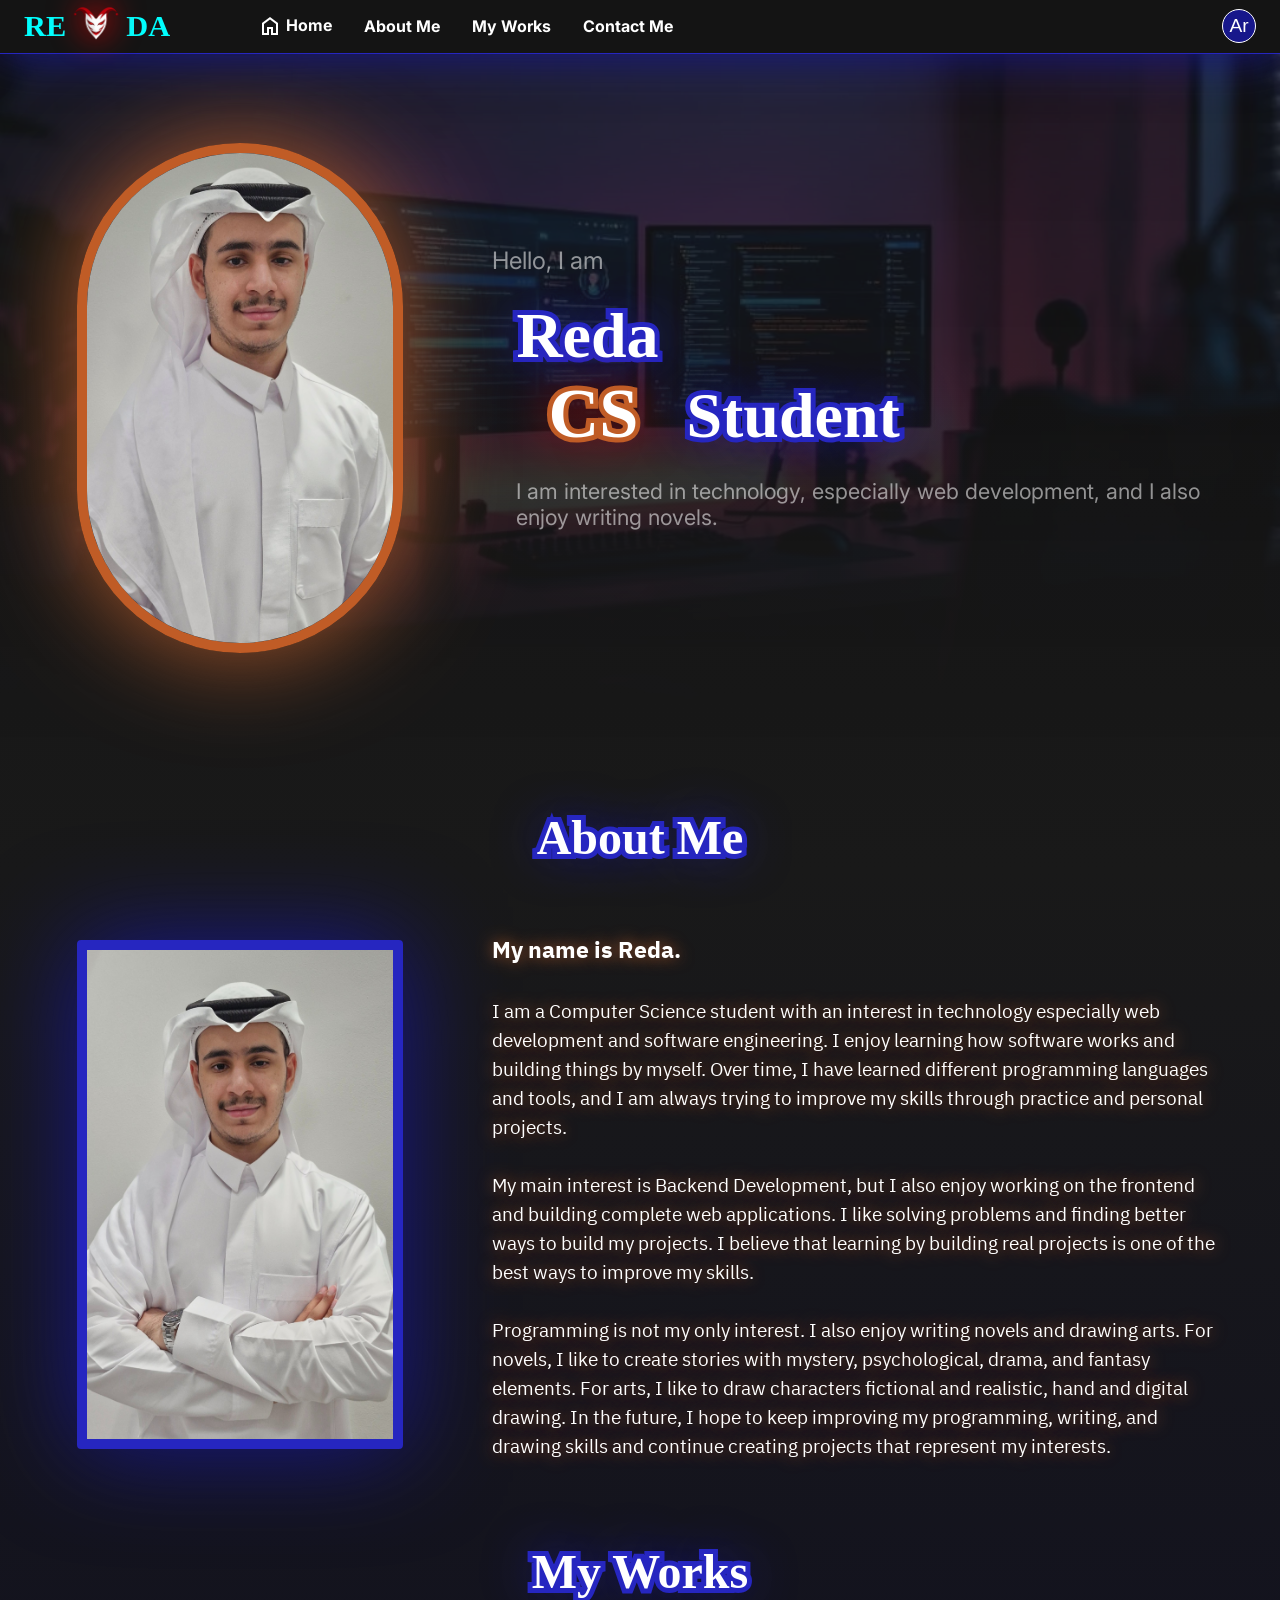
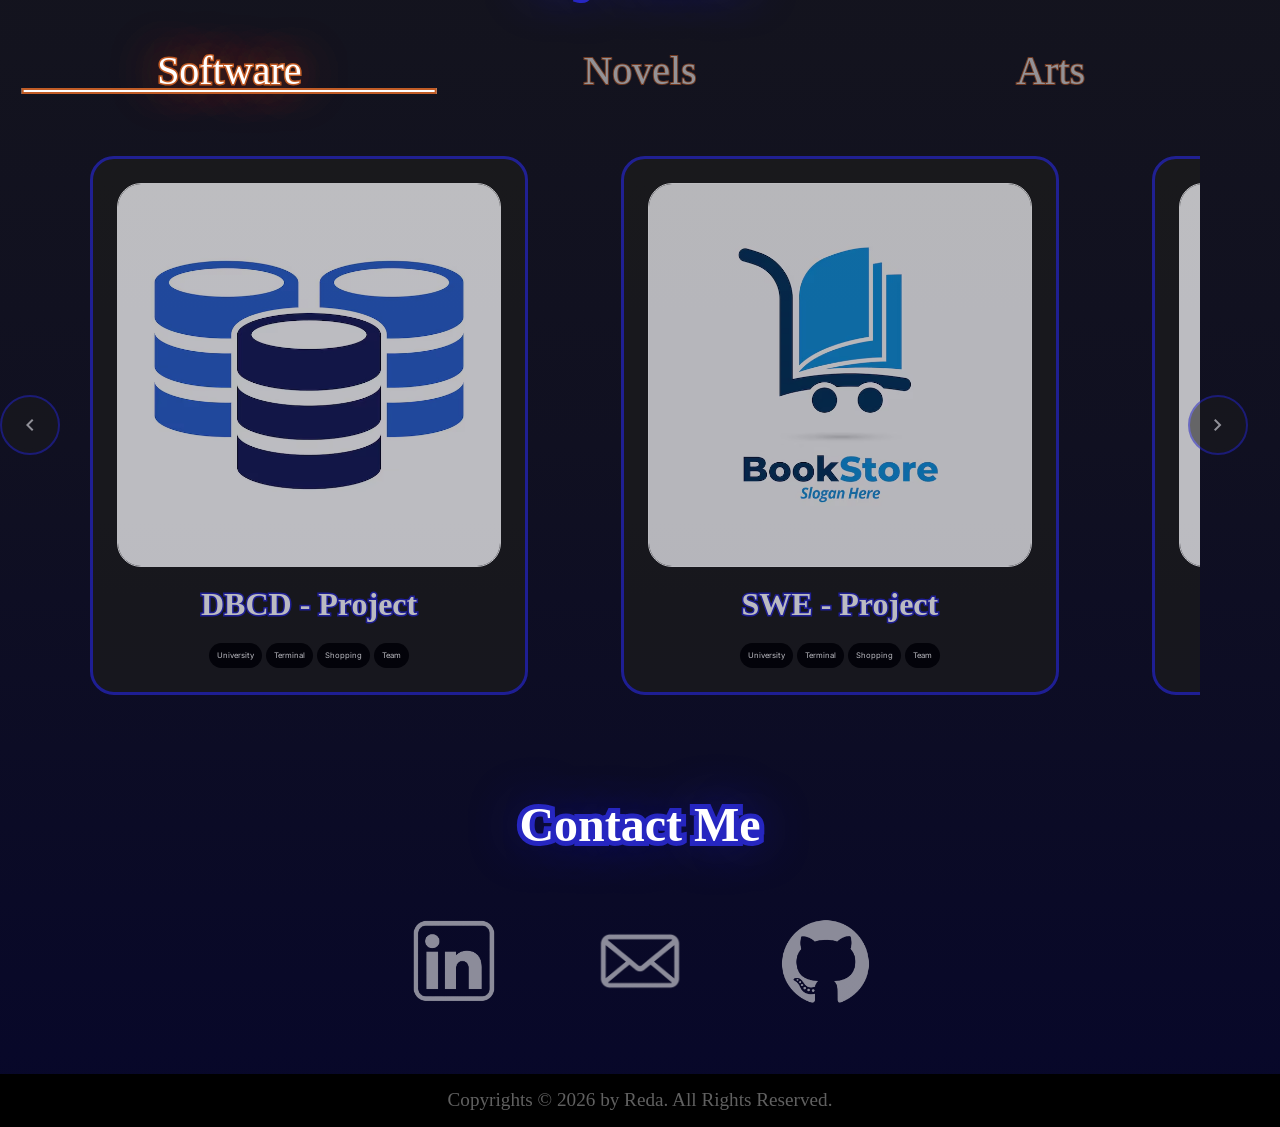
<file: index.html>
<!DOCTYPE html>
<html lang="en" dir="ltr">

<head>
    <meta charset="UTF-8">
    <meta name="viewport" content="width=device-width, initial-scale=1.0">
    <meta name="color-scheme" content="only dark"> <!--! for the colors not be changed by the auto dark-mode-->

    <!--! Cinnecting with 'css'-->
    <link rel="stylesheet" href="src/css/style.css" />
    <link rel="stylesheet" href="https://fonts.googleapis.com/css2?family=Material+Symbols+Outlined"/>
    <link rel="stylesheet" href="https://fonts.googleapis.com/css2?family=IBM+Plex+Sans+Arabic:wght@100..700&display=swap"/>

    <link rel="icon" type="image/png" href="assets/icons/logo.png" /> <!-- website logo-->
    <title>REDA Website</title> <!-- website title-->

    <!-- ! Google Fonts -->
    <link rel="preconnect" href="https://fonts.googleapis.com">
    <link rel="preconnect" href="https://fonts.gstatic.com" crossorigin>

    <link href="https://fonts.googleapis.com/css2?family=Inter:wght@100..900&display=swap" rel="stylesheet">
</head>

<body>
    
    <!--! Header  -->
    <header>

        <nav class="navbar">
            <div class="logo" dir="ltr">
                RE<img src="assets/icons/logo.png" alt="Logo">DA
            </div>
            
            <div id="sideMenu" class="side-menu">
                <ul>
                    <li><a href="index.html">
                        <span class="material-symbols-outlined">home</span>
                        <span data-i18n="nav.home">Home</span>
                    </a></li>
                    <li><a href="#aboutMe" data-i18n="nav.about">About Me</a></li>
                    <li><a href="#myWorks" data-i18n="nav.works">My Works</a></li>
                    <li><a href="#contactMe" data-i18n="nav.contact">Cantact Me</a></li>
                </ul>

                <div id="lang">
                    <button id="langButton">EN</button>
                </div>
            </div>

            <button id="menuButton" class="menu-button" type="button"
                    aria-label="Menu" aria-expanded="false" aria-controls="sideMenu">
                <span class="material-symbols-outlined">menu</span>
            </button>
            
        </nav>

    </header>

    <!-- ////////////////////////////  -->

    <!--! Main  -->
    <main>

        <!--! Introduction  -->

        <section id="intro">
            <div class="background"></div>

            <div class="container">
                <img class="intro-image" src="assets/images/my image 1.jpg" alt="my image"/>
            </div>

            <div class="text">
                <div class="greating" data-i18n="intro.greeting">
                    Hello, I am
                </div>

                <h1 class="h1">
                    <span class="name" data-text="Reda" data-i18n="intro.name">Reda</span>
                    <span class="role">
                        <span class="cs" data-text="CS" data-i18n="intro.cs">CS</span>
                        <span class="student" data-text="Student" data-i18n="intro.student">Student</span>
                    </span>
                    
                </h1>
                
                <div class="info" data-i18n="intro.info">
                    I am interested in technology, 
                    especially web development, 
                    and I also enjoy writing novels.
                </div>

            </div>
            
        </section>

        <!-- //////////////////////// -->

        <!--! About Me  -->

        <section id="aboutMe">
            <h1 class="title" data-text="About Me" data-i18n="about.title">About Me</h1>
            
            <div class="content">
                <div class="container">
                    <img class="aboutMe-image" src="assets/images/my image 2 (unified).jpg" alt="my image">
                </div>
                
                <p class="p">
                    <b data-i18n="about.name">My name is Reda</b>

                    <br><br>

                    <!-- span is just for translations-->
                    <span data-i18n="about.p1">
                    I am a Computer Science student with an interest in technology especially 
                    web development and software engineering. I enjoy learning how software 
                    works and building things by myself. Over time, I have learned different 
                    programming languages and tools, and I am always trying to improve my 
                    skills through practice and personal projects.
                    </span>

                    <br><br>

                    <span data-i18n="about.p2">
                    My main interest is Backend Development, but I also enjoy working on the 
                    frontend and building complete web applications. I like solving problems 
                    and finding better ways to build my projects. I believe that learning by 
                    building real projects is one of the best ways to improve my skills.
                    </span>

                    <br><br>

                    <span data-i18n="about.p3">
                    Programming is not my only interest. I also enjoy writing novels and 
                    drawing arts. For novels, I like to create stories with mystery, 
                    psychological, drama, and fantasy elements. For arts, I like to draw 
                    characters fictional and realistic, hand and digital drawing. In the 
                    future, I hope to keep improving my programming, writing, and drawing 
                    skills and continue creating projects that represent my interests.
                    </span>
                </p>
            </div>
        </section>

        <!-- //////////////////////// -->
        
        <!--! My Works  -->

        <section id="myWorks">
            <h1 class="title" data-text="My Works" data-i18n="works.title">My Works</h1>

            <ul class="works">
                <li id="works-software" class="selected"  data-text="Software">
                    <a data-i18n="works.software">Software</a>
                </li>
                <li id="works-novels" class="unselected" data-text="Novels">
                    <a data-i18n="works.novels">Novels</a>
                </li>
                <li id="works-arts" class="unselected" data-text="Arts" >
                    <a data-i18n="works.arts">Arts</a>
                </li>
            </ul>

            <!-- ! software -->
            <section id="software" class="selected">
                <div class="carousel">
                    <button class="arrow prev" type="button" aria-label="Previous" data-i18n="carousel.prev" data-i18n-attr="aria-label">
                        <span class="material-symbols-outlined">chevron_left</span>
                    </button>

                    <ul class="list">
                        <li id="FOP-project">
                            <div class="card unselected"
                                data-destination="https://github.com/Reda-Alqatifi/FOP-project" 
                                data-target="_blank">
                                <div class="image">
                                    <img src="assets/images/FOP project logo.jpg" alt="Supermarket Products' Management logo">
                                </div>

                                <h2 data-text="FOP - Project" class="card-name" data-i18n="card.fop">
                                    FOP - Project
                                </h2>

                                <ul class="categories">
                                    <li class="category" data-i18n="category.university">University</li>
                                    <li class="category" data-i18n="category.terminal">Terminal</li>
                                    <li class="category" data-i18n="category.shopping">Shopping</li>
                                    <li class="category" data-i18n="category.team">Team</li>
                                </ul>
                            </div>
                        </li>

                        <li id="Library Management System">
                            <div class="card unselected"
                                data-destination="https://github.com/Reda-Alqatifi/DSA-Project" 
                                data-target="_blank">
                                <div class="image">
                                    <img src="assets/images/DSA project logo.jpg" alt="Library Management System logo">
                                </div>

                                <h2 data-text="DSA - Project" class="card-name" data-i18n="card.dsa">
                                    DSA - Project
                                </h2>

                                <ul class="categories">
                                    <li class="category" data-i18n="category.university">University</li>
                                    <li class="category" data-i18n="category.terminal">Terminal</li>
                                    <li class="category" data-i18n="category.shopping">Shopping</li>
                                    <li class="category" data-i18n="category.team">Team</li>
                                </ul>
                            </div>
                        </li>

                         <li id="Library and Bookstore Management System (DBCD)">
                            <div class="card unselected"
                                data-destination="https://github.com/Reda-Alqatifi/DBCD-Project" 
                                data-target="_blank">
                                <div class="image">
                                    <img src="assets/images/DBCD project logo.jpg" alt="Library and Bookstore Management System logo">
                                </div>

                                <h2 data-text="DBCD - Project" class="card-name" data-i18n="card.dbcd">
                                    DBCD - Project
                                </h2>

                                <ul class="categories">
                                    <li class="category" data-i18n="category.university">University</li>
                                    <li class="category" data-i18n="category.terminal">Terminal</li>
                                    <li class="category" data-i18n="category.shopping">Shopping</li>
                                    <li class="category" data-i18n="category.team">Team</li>
                                </ul>
                            </div>
                        </li>

                        <li id="Library and Bookstore Management System (SWE)">
                            <div class="card unselected"
                                data-destination="https://github.com/Reda-Alqatifi/SWE-Project" 
                                data-target="_blank">
                                <div class="image">
                                    <img src="assets/images/SWE project logo.jpg" alt="Supermarket Products' Management logo">
                                </div>

                                <h2 data-text="SWE - Project" class="card-name" data-i18n="card.swe">
                                    SWE - Project
                                </h2>

                                <ul class="categories">
                                    <li class="category" data-i18n="category.university">University</li>
                                    <li class="category" data-i18n="category.terminal">Terminal</li>
                                    <li class="category" data-i18n="category.shopping">Shopping</li>
                                    <li class="category" data-i18n="category.team">Team</li>
                                </ul>
                            </div>
                        </li>
                    </ul>

                    <button class="arrow next" type="button" aria-label="Next" data-i18n="carousel.next" data-i18n-attr="aria-label">
                        <span class="material-symbols-outlined">chevron_right</span>
                    </button>
                </div>
            </section>

            <!-- ! novels -->
            <section id="novels" class="unselected">

                <div class="carousel">
                    <button class="arrow prev" type="button" aria-label="Previous" data-i18n="carousel.prev" data-i18n-attr="aria-label">
                        <span class="material-symbols-outlined">chevron_left</span>
                    </button>

                    <ul class="list">
                        <li id="No-Identity">
                            <div class="card unselected not-yet"
                                data-destination="" 
                                data-target="_blank">
                                
                                <div class="image">
                                    <img src="assets/images/NoIdentity_Cover_EN.png" alt="No Identity image">
                                </div>

                                <h2 data-text="No Identity" class="card-name" data-i18n="card.NoIdentity">
                                    No Identity
                                </h2>

                                <ul class="categories">
                                    <li class="category" data-i18n="category.action">Action</li>
                                    <li class="category" data-i18n="category.psychological">Psychological</li>
                                    <li class="category" data-i18n="category.mystery">Mystery</li>
                                    <li class="category" data-i18n="category.drama">Drama</li>
                                </ul>
                            </div>
                        </li>
                    </ul>

                    <button class="arrow next" type="button" aria-label="Next" data-i18n="carousel.next" data-i18n-attr="aria-label">
                        <span class="material-symbols-outlined">chevron_right</span>
                    </button>
                </div>
                

            </section>

            <!-- ! arts -->
            <section id="arts" class="unselected">
                <div class="carousel">
                    <button class="arrow prev" type="button" aria-label="Previous" data-i18n="carousel.prev" data-i18n-attr="aria-label">
                        <span class="material-symbols-outlined">chevron_left</span>
                    </button>

                    <ul class="list">
                        <li id="art-1">
                            <div class="card unselected spoiler" 
                                data-media="TBATE" data-type="Web Novel" 
                                data-destination="assets/images/Arthur vs Agrona.png" 
                                data-target="_blank">
                                
                                <div class="image">
                                    <img src="assets/images/Arthur vs Agrona (low).jpg" alt="Arthur vs Agrona">
                                </div>

                                <h2 data-text="Arthur vs Agrona" class="card-name" data-i18n="card.art1">
                                    Arthur vs Agrona
                                </h2>

                                <p class="details">
                                    <b dir="ltr">2025 / 04 / 10</b>
                                    <br>
                                    <span data-i18n="art1.desc">
                                        An art from the web novel "TBATE". This art is a represination 
                                        of a certain event in the source material.
                                    </span>
                                </p>

                                <ul class="categories">
                                    <li class="category" data-i18n="category.anime">Anime</li>
                                    <li class="category" data-i18n="category.digital">Digital</li>
                                    <li class="category" data-i18n="category.colorized">Colorized</li>
                                    <li class="category" data-i18n="category.canon">Canon</li>
                                </ul>
                            </div>
                        </li>
                        
                        <li id="art-2">
                            <div class="card unselected spoiler" 
                                data-media="TBATE" data-type="Web Novel"
                                data-destination="assets/images/Agrona vs Arthur and kazess.png" 
                                data-target="_blank">
                                
                                <div class="image">
                                    <img src="assets/images/Agrona vs Arthur and kazess (low).jpg" alt="Agrona vs Arthur and kazess">
                                </div>

                                <h2 data-text="Agrona vs Arthur & kazess" class="card-name" data-i18n="card.art2">
                                    Agrona vs Arthur & kazess
                                </h2>

                                <p class="details">
                                    <b dir="ltr">2025 / 05 / 25</b>
                                    <br>
                                    <span data-i18n="art2.desc">
                                        An art from the web novel "TBATE". This art is a represination 
                                        of a certain event in the source material.
                                    </span>
                                </p>

                                <ul class="categories">
                                    <li class="category" data-i18n="category.anime">Anime</li>
                                    <li class="category" data-i18n="category.digital">Digital</li>
                                    <li class="category" data-i18n="category.colorized">Colorized</li>
                                    <li class="category" data-i18n="category.canon">Canon</li>
                                </ul>
                            </div>
                        </li>

                        <li id="art-3">
                            <div class="card unselected spoiler" 
                                data-media="TBATE" data-type="Web Novel"
                                data-destination="assets/images/Arthur with his kids.png" 
                                data-target="_blank">
                                
                                <div class="image">
                                    <img src="assets/images/Arthur with his kids (low).jpg" alt="Arthur with his kids">
                                </div>

                                <h2 data-text="Arthur with his kids" class="card-name" data-i18n="card.art3">
                                    Arthur with his kids
                                </h2>

                                <p class="details">
                                    <b dir="ltr">2025 / 08 / 30</b>
                                    <br>
                                    <span data-i18n="art3.desc">
                                        An art from the web novel "TBATE". This art is "not" a represination 
                                        of a certain event in the source material.
                                    </span>
                                </p>

                                <ul class="categories">
                                    <li class="category" data-i18n="category.anime">Anime</li>
                                    <li class="category" data-i18n="category.digital">Digital</li>
                                    <li class="category" data-i18n="category.colorized">Colorized</li>
                                    <li class="category" data-i18n="category.orginal">Orginal</li>
                                </ul>
                            </div>
                        </li>
                    </ul>

                    <button class="arrow next" type="button" aria-label="Next" data-i18n="carousel.next" data-i18n-attr="aria-label">
                        <span class="material-symbols-outlined">chevron_right</span>
                    </button>
                </div>
            </section>
            
        </section>

        <!-- //////////////////////// -->
        
        <!--! Contact Me  -->

        <section id="contactMe">
            <h1 class="title" data-text="Contact Me" data-i18n="contact.title">Contact Me</h1>

            <div class="contact-icons" >
                <a class="link" target="_blank" href="https://www.linkedin.com/in/reda-alqatifi-a58515414/">
                    <img class="unselected" src="assets/icons/Linked In.png" alt="Linked In">
                </a>
                <a id="email" href="mailto:reda.dev.work37@gmail.com">
                    <img id="img" class="unselected" src="assets/icons/Email.png" alt="Email">
                </a>
                <a class="link" target="_blank" href="https://github.com/Reda-Alqatifi">
                    <img class="unselected"src="assets/icons/GitHub.png" alt="GitHub">
                </a>
            </div>
            
        </section>

        <!-- //////////////////////// -->
        
        <!-- ! popup -->

        <div id="popup" class="popup">
            <div id="inner-popup" class="inner-popup"></div>
        </div>

    </main>

    <!-- ////////////////////////////  -->

    <!--! Footer  -->
    <footer>

        <nav id="footbar">
            <div data-i18n="footer.rights">Copyrights © 2026 by Reda. All Rights Reserved.</div>
        </nav>

    </footer>

    <!-- ////////////////////////////  -->

    <!--! Cinnecting with 'js'-->
    <script type="module" src="src/js/main.js"></script>
</body>

</html> <!--! End of html-->
</file>
<file: src/css/style.css>
@import url("global.css");

@import url("navbar.css");
@import url("intro.css");
@import url("aboutMe.css");
@import url("myWorks.css");
@import url("contact.css");
@import url("footer.css");

@import url("Responsive.css"); /* last, to override the others */

:root {

    /*! Fonts */
    --font-body: "Inter" , sans-serif;
    --font-latin: "Times New Roman";

    /*! Font Sizes */
    --font-X-small: 0.6rem;     /* 9.6px */
    --font-small: 1rem;       /* 14.4px */

    --font-mid: 1.2rem;         /* 19.2px */

    --font-large: 1.5rem;       /* 24px */
    --font-X-large: 1.9rem;     /* 30.4px */
    --font-2X-large: 2.5rem;    /* 40px */
    --font-3X-large: 3rem;      /* 48px */
    --font-4X-large: 4rem;      /* 64px */
    --font-5X-large: 4.4rem;    /* 70.4px */

    --font-weight-large: 700;

    /* ////////////////// */

    /*! Sizes */

    --width-small: 60px;
    --width-mid: 255px;
    --width-large: 457px;
    --width-X-large: 100%;

    --height-small: 75px;
    --height-mid: 382px;
    --height-large: 569px;
    --height-X-large: 100%;

    /* ////////////////// */

    /*! Persentage */

    --persentage-X-small: 10%;
    --persentage-small: 20%;
    --persentage-large: 30%;
    --persentage-X-large: 40%;
    --persentage-2X-large: 50%;
    --persentage-3X-large: 60%;
    --persentage-4X-large: 70%;
    --persentage-5X-large: 80%;
    --persentage-6X-large: 90%;
    --persentage-full: 100%;

    /* ////////////////// */

    /*! Padding , Margin , Gap... */

    --space-No: 0;

    --space-X-small: 0.25rem;   /* 4px */
    --space-small: 0.5rem;      /* 8px */

    --space-mid: 1rem;          /* 16px */

    --space-large: 1.5rem;      /* 24px */
    --space-X-large: 2rem;      /* 32px */
    --space-2X-large: 3rem;     /* 48px */
    --space-3X-large: 4rem;     /* 64px */

    /* ////////////////// */

    /*! Colors */

    --color-text: #ffffff;
    --color-logo: aqua;
    --color-button-hover: #0595d3;
    --color-navbar: #141414;
    --color-background: linear-gradient(
        to bottom,
        #161616 13%,
        #191919 32%,
        #101021 75%,
        #07072A 100%
    );
    
    --color-border-blue: #2626C0;
    --color-border-orange: #C05C26;

    --color-card: #1C1C1C;
    --color-category: #000000;

    --color-shadow-black: #000000;
    --color-shadow-lightBlue: #00b3ff;
    --color-shadow-orange: #AF5A2C;
    --color-shadow-red: #ff0000;
    --color-shadow-darkBlue: #17178B;

    /* ////////////////// */

    /*! Border */

    --border-X-small: 1px;
    --border-small: 2px;
    --border-mid: 3px;
    --border-large: 10px;

    /*! Border Radius */

    --radius-small: 0.25rem;
    --radius-mid: 0.5rem;
    --radius-large: 1rem;
    --radius-X-large: 1.5rem;
    --radius-10XX-large: 22.5rem;
    --radius-full: var(--persentage-full);

    /* ////////////////// */

    /*! Blur */

    --blur-low: 16px;
    --blur-mid: 50px;
    --blur-high: 100px;

    /* ////////////////// */

    /*! Shadows */

    --shadow-low-blur: 0 0 var(--blur-low);
    --shadow-mid-blur: 0 0 var(--blur-mid);
    --shadow-high-blur: 0 0 var(--blur-high);

    /* ////////////////// */

    /*! Opacity */

    --opacity-low: 13%;
    --opacity-mid: 54%;
    --opacity-high: var(--persentage-5X-large);

    /* ////////////////// */

    /*! Animation */

    --transtion-fast: 0.1s;
    --transtion-mid: 0.3s;
    --transtion-slow: 0.8s;
}
</file>
